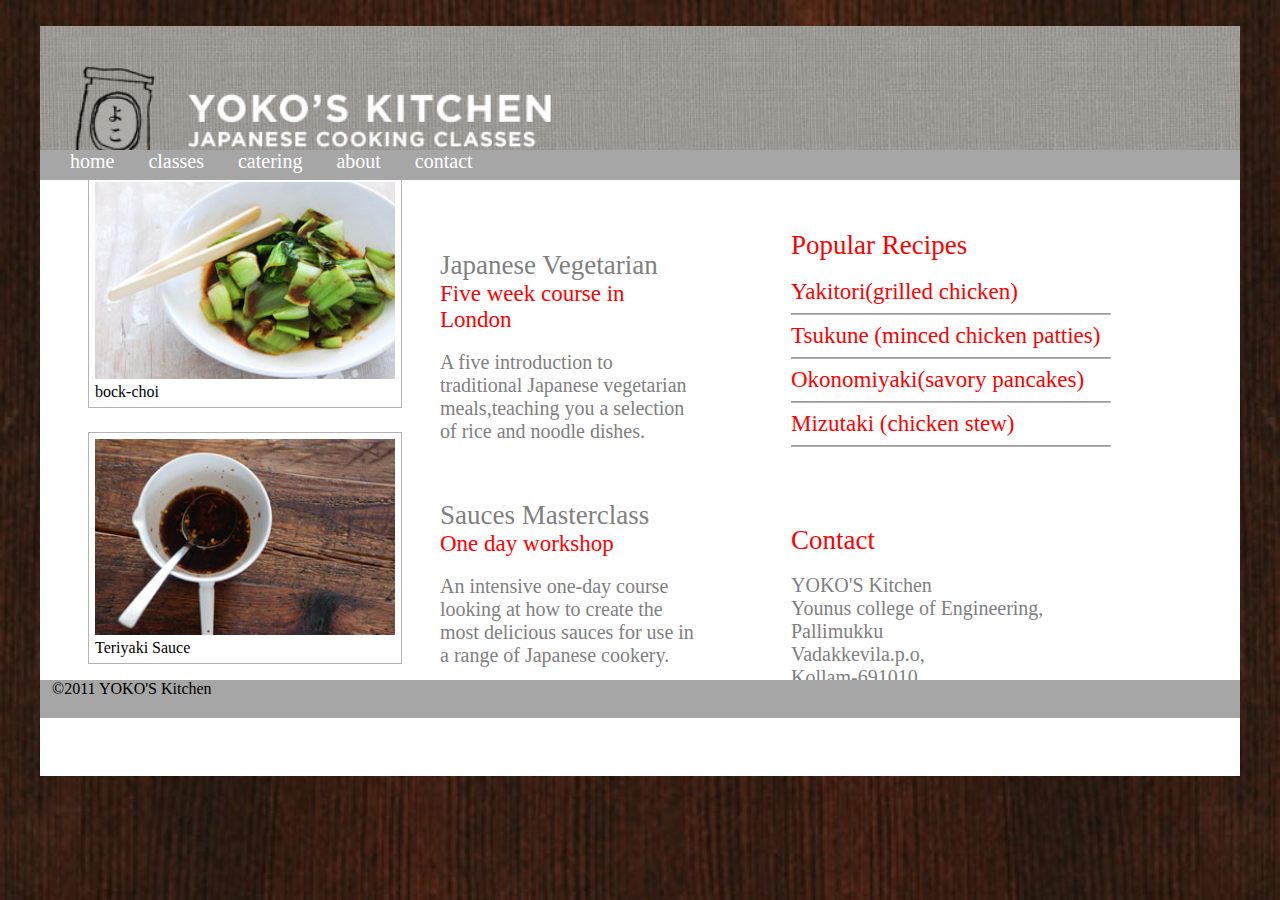
<file: task2/index.html>
<!DOCTYPE html>
<html>
  <head>
    <title>task 2</title>
    <link rel="stylesheet" href="stylesheet.css">
    <link href="https://fonts.googleapis.com/css?family=Ubuntu" rel="stylesheet">
  </head>

  <body>
        <br>
          <div class="border">
            <div class="div1">
          <header></header>
          <div class="home">
            <a class="bordertotext" href="#">  home</a>
            <a class="bordertotext" href="#">  classes</a>
            <a class="bordertotext" href="#">  catering</a>
            <a class="bordertotext" href="#">  about</a>
            <a class="bordertotext" href="#">  contact</a>
          </div>
          </div>
          <div>
            <div class="div1" id="image" >
              <img src="bok-choi.jpg" width="300">
              <figcaption>bock-choi</figcaption>
            </div>
            <div class="div1" id="image">
                <img src="teriyaki.jpg" width="300">
                <figcaption>Teriyaki Sauce</figcaption>
            </div>
          </div>
          <div >
            <div class="div2">
              <div class="head gray">Japanese Vegetarian</div>
              <div class="red head1">Five week course in London</div>
              <br>
              <div class="gray head2">A five introduction to traditional Japanese vegetarian meals,teaching you a selection of rice and noodle dishes.</div>
            </div >
            <div class="div3">
              <div  class="head gray">Sauces Masterclass</div>
              <div class="red head1">One day workshop</div>
              <br>
              <div class="gray head2">An intensive one-day course looking at how to create the most delicious sauces for use in a range of Japanese cookery.</div>
            </div>
          </div>
          <div class="line">
          <div class="div4">
            <div class="head red">Popular Recipes</div>
            <br>
            <div class="red head1">Yakitori(grilled chicken)</div>
            <hr>
            <div class="red head1">Tsukune (minced chicken patties)</div>
            <hr>
            <div class="red head1">Okonomiyaki(savory pancakes)</div>
            <hr>
            <div class="red head1">Mizutaki (chicken stew)</div>
            <hr>
          </div>
          <div class="div5">
            <div class="red head">Contact</div>
            <br>
            <div class="gray head2">YOKO'S Kitchen<br>Younus college of Engineering,<br>Pallimukku<br>Vadakkevila.p.o,<br>Kollam-691010,</div>
            <br><br>
          </div>
          </div>
          <footer><p style="padding-bottom:2%; padding-left: 1%;">&copy2011 YOKO'S Kitchen</p></footer>
  </body>
</html>
</file>
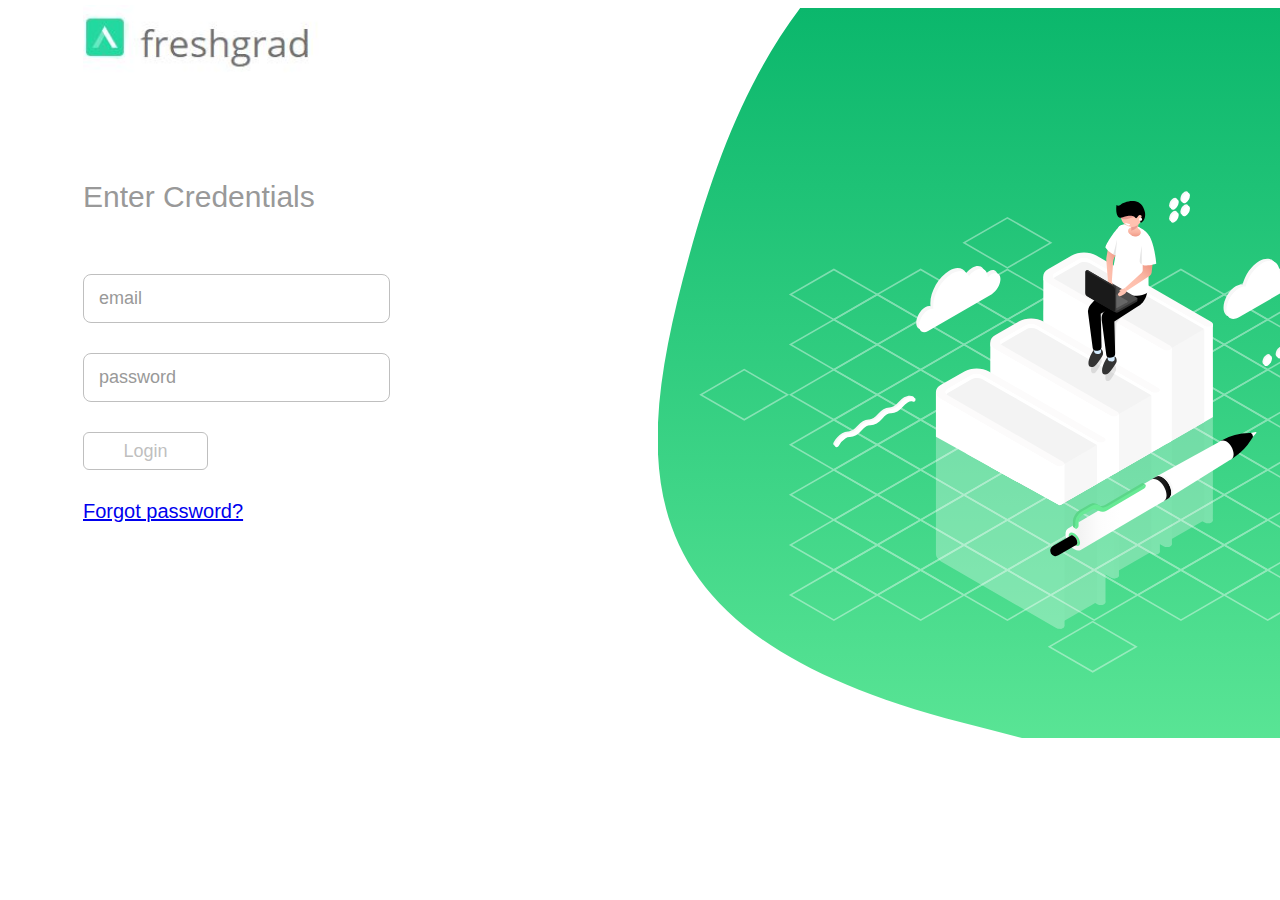
<file: task3Oct17/index.html>
<!DOCTYPE html>
<html>

<head>
  <title>Freshgrad Login Task3</title>
  <!--link for stylesheet -->
  <link rel="stylesheet" href="style.css">
  <!--link for fontfamily -->
  <link href="https://fonts.googleapis.com/css?family=Ubuntu" rel="stylesheet">

<body>
  <!--division for image -->
  <div class="divforimage"></div>
  <!--division for logo -->
  <div class="divforlogo"></div>
  <!--division for form -->
  <div class="divforform">
    <form class="" action="index1.html" method="post">
      <p id="text">Enter Credentials</p>
      <input id="textbox" type="text" placeholder="email" required>
      <input id="textbox" type="text" placeholder="password" required>
      <input id="button" type="submit" name="" value="Login">
      <div id="forgotpassword"><a href="#">Forgot password?</a></div>
  </div>
  <!--division for form ends -->
  </div>
</body>

</html>
</file>
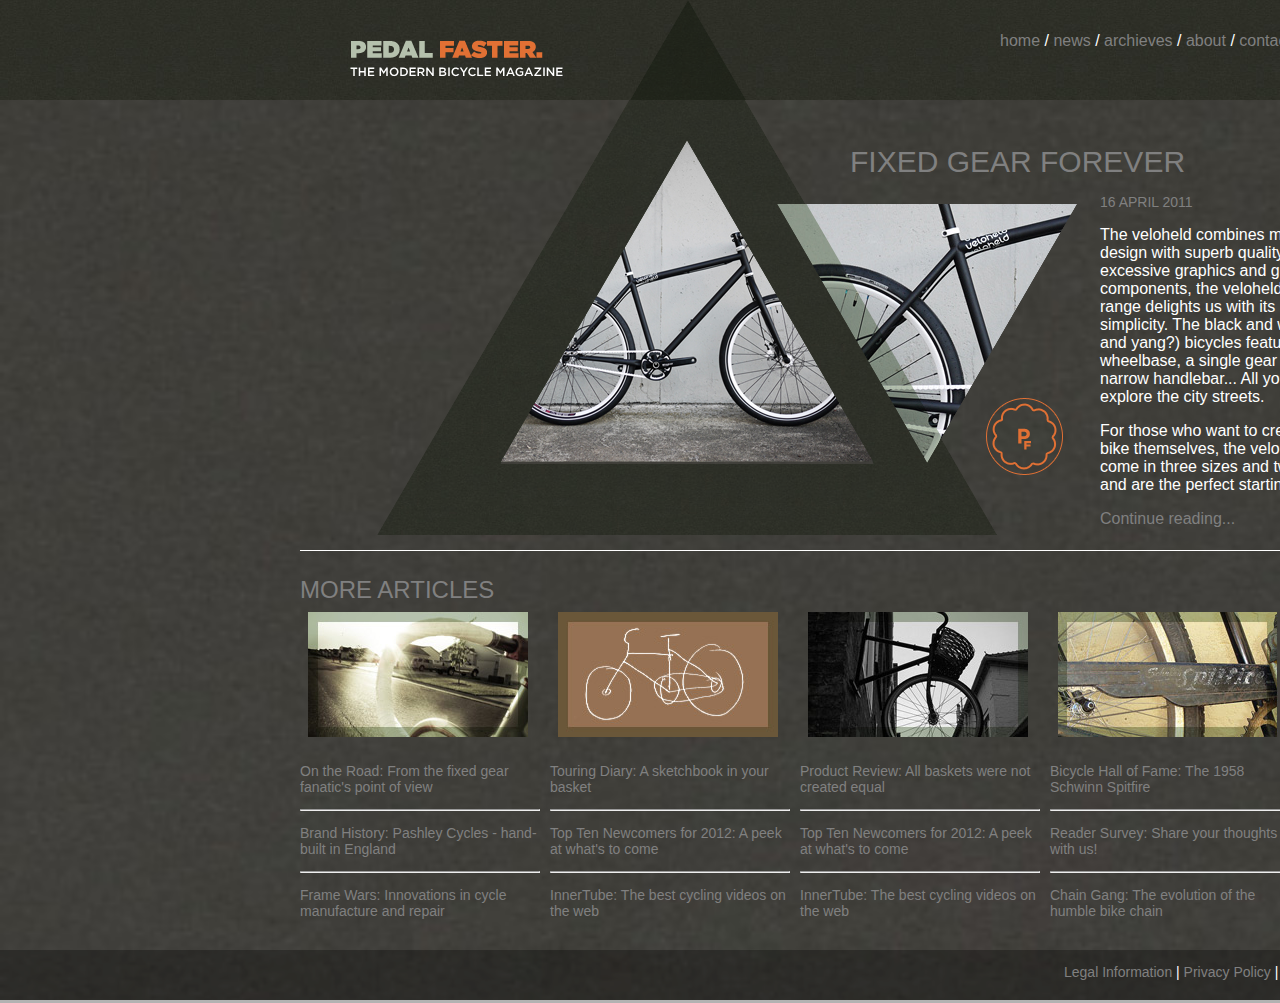
<file: task5Oct19/index.html>
<!DOCTYPE html>
<html>

<head>
  <!--link for stylesheet -->
  <link rel="stylesheet" href="style.css">
  <!--link for font family -->
  <link href="https://fonts.googleapis.com/css?family=Ubuntu" rel="stylesheet">
  <title>Pedal Faster</title>
</head>

<body>
  <!--main div starts here -->
  <div class="div1">
    <!--div for header -->
    <div class="divforheader">
      <div class="divfortextinheader">
        <img src="logo.png">
      </div>
      <div class="divforimageinheader">
        <img src="header-triangle.png">
      </div>
      <div class="divfornav">
        <a class="t" href="#">home <span style="color:white"> /</span></a>
        <a class="t" href="#"> news <span style="color:white"> /</span></a>
        <a class="t" href="#"> archieves <span style="color:white"> /</span></a>
        <a class="t" href="#"> about <span style="color:white"> /</span></a>
        <a class="t" href="#"> contact </a>
      </div>
    </div>
    <!--div for header ends here -->
    <div class="triangle">
      <img src="bg-triangle.png">
    </div>
    <!--division 2 starts here -->
    <div class="div2">
      <div class="div2cycle">
        <img src="triangles.png">
      </div>
      <div class="div2head">
        <p class="t">FIXED GEAR FOREVER</P>
      </div>
      <div class="div2text">
        <p style="font-size:14px; color:gray">16 APRIL 2011</p>
        <p style="color:white">The veloheld combines minimalist design with superb quality. Devoid of excessive graphics and gear shift components, the veloheld product range delights us with its beauty and simplicity. The black and white (yin and
          yang?) bicycles feature a short wheelbase, a single gear and a narrow handlebar... All you need to explore the city streets.</p>
        <p style="color:white">For those who want to create their bike themselves, the veloheld frames come in three sizes and two colours and are the perfect starting point.</p>
        <a href="#">Continue reading...</a>
      </div>
    </div>
    <!--division 2 ends here  -->
    <!--division 3 starts here -->
    <div class="div3">
      <a href="#" style="font-size:24px">MORE ARTICLES</a>
      <div class="partition1">
        <img style="padding:.5em;" src="more1.jpg">
        <div class="text">
          <p class="t">On the Road: From the fixed gear fanatic's point of view</p>
          <hr>
          <p class="t">Brand History: Pashley Cycles - hand-built in England</p>
          <hr>
          <p class="t">Frame Wars: Innovations in cycle manufacture and repair</p>
        </div>
      </div>
      <div class="partition2">
        <img style="padding:.5em;" src="more2.jpg">
        <div class="text">
          <p class="t">Touring Diary: A sketchbook in your basket</p>
          <hr>
          <p class="t">Top Ten Newcomers for 2012: A peek at what's to come</p>
          <hr>
          <p class="t">InnerTube: The best cycling videos on the web</p>
        </div>
      </div>
      <div class="partition3">
        <img style="padding:.5em;" src="more3.jpg">
        <div class="text">
          <p class="t">Product Review: All baskets were not created equal</p>
          <hr>
          <p class="t">Top Ten Newcomers for 2012: A peek at what's to come</p>
          <hr>
          <p class="t">InnerTube: The best cycling videos on the web</p>
        </div>
      </div>
      <div class="partition4">
        <img style="padding:.5em;" src="more4.jpg">
        <div class="text">
          <p class="t">Bicycle Hall of Fame: The 1958 Schwinn Spitfire</p>
          <hr>
          <p class="t">Reader Survey: Share your thoughts with us!</p>
          <hr>
          <p class="t">Chain Gang: The evolution of the humble bike chain</p>
        </div>
      </div>
    </div>
    <!--division3 ends here -->
    <!--division 4 starts here -->
    <div class="div4">
      <a style="margin-left:1050px" href="#">Legal Information<span style="color:white"> |</span></a>
      <a href="#">Privacy Policy<span style="color:white"> |</span></a>
      <a href="#">Copyright &copy Pedal Faster 2011</a>
    </div>
    <!--division 4 ends here -->
  </div>
  <!--main division ends here -->
</body>

</html>
</file>
<file: task2/stylesheet.css>
body{
      background-image:url("dark-wood.jpg");
      background-size:100%;
      background-repeat:no-repeat;
    }
header{
        background-image:url("header.jpg");
        width: 1200px;
        height:125px;
        background-size:100%;
        background-repeat:no-repeat;
      }
footer{
  background-color:#a6a6a6;
  bottom: 0%;
  width:1200px;
  height:5%;
  color: black;
  position:sticky;
  text-align: left;
}
.border{
  margin-left: auto;
  margin-right: auto;
  height:750px;
  width: 1200px;
  background: white;
}
.bordertotext{
              background-color:#a6a6a6;
              color:white;
              font-size:20px;
              padding-left:30px;
              text-decoration: none;
            }
  .bordertotext:hover{
                      color:black;
                      }
.home{
  height: 30px;
  top:150px;
  width: 1200px;
  background:#a6a6a6;
  position: absolute;
}
.div1{
  width:25%;
  height: auto;
}
hr{
  border-bottom: 0.1px solid #b3b3b3;
}
.line{
  border-left: 0.1px solid gray;
}
#image{
  border: 0.1px solid #b3b3b3;
  margin-left:4%;
  margin-top:2%;
  padding: 6px;
}
.div2{
  width:20%;
  height: auto;
  position: absolute;
  margin-left: 400px;
  top:250px;
}
.div3{
  width:20%;
  height: auto;
  position: absolute;
  margin-left: 400px;
  top:500px;
}
.div4{
  width:25%;
  height: auto;
  position: absolute;
  margin-left: 750px;
  top:230px;
}
.div5{
  width:25%;
  height: auto;
  position: absolute;
  margin-left: 750px;
  top:525px;
}
.head{
  font-size: 27px;
}
.head1{
  font-size: 23px;
}
.head2{
  font-size: 20px;
}

.gray{
  color:gray;
}
.red{
  color:red;
}
</file>
<file: task3Oct17/style.css>
.divforimage {
  width: 840px;
  height: 730px;
  margin-left: 650px;
  background-image: url("background.svg");
  background-repeat: no-repeat;
  background-size: 100%;
  position: absolute;
}

.divforlogo {
  width: 250px;
  height: 200px;
  margin-left: 75px;
  top: 5px;
  background-image: url("logo.JPG");
  background-size: 100%;
  background-repeat: no-repeat;
  position: absolute;
}

.divforform {
  width: 300px;
  height: 350px;
  margin-left: 75px;
  top: 150px;
  position: absolute;
}

#textbox {
  font-family: sans-serif;
  width: 16em;
  height: 2.5em;
  font-size: 18px;
  text-align: left;
  color: #bfbfbf;
  margin-top: 30px;
  border-radius: 8px;
  border: 1px solid #bfbfbf;
  padding-left: 15px;
}

#textbox:hover {
  border: 1px solid #00ff80;
}

#textbox::placeholder {
  color: #999999;
  text-align: left;
}

#button {
  font-family: sans-serif;
  margin-top: 30px;
  width: 125px;
  height: 38px;
  font-size: 18px;
  border-radius: 6px;
  color: #bfbfbf;
  background-color: white;
  border: 1px solid #bfbfbf;
}

#button:hover {
  background-color: #e6fff2;
  border: 1px solid #00ff80;
}

#forgotpassword {
  margin-top: 30px;
  font-size: 20px;
  color: #00ff80;
  font-family: sans-serif;
}

#forgotpassword:hover {
  cursor: pointer;
}

#text {
  font-family: sans-serif;
  color: #999999;
  font-size: 30px;
}

/* ````````````````styles for next page``````````````````````*/
.div1 {
  width: 350px;
  height: 825px;
  background-color: black;
  position: absolute;
}

.divforfreshgradimg {
  width: 350px;
  height: 50px;
}

.navigation {
  width: 350px;
  top: 175px;
  position: absolute;
}

.text_in_div1 {
  font-size: 18px;
  color: white;
  font-family: sans-serif;
  display: block;
  text-decoration: none;
  border-left: 2em width: 350px;
  height: 50px;
  padding-left: 1em;
  padding-top: 1em;
}

.text_in_div1:hover {
  border-right: 3px solid #00ff00;
  background-color: rgba(0, 255, 128, 0.3);
  color: green;
}

.ddugky {
  width: 350;
  height: 100;
  top: 100px;
  margin-left: 125px;
  position: absolute;
  color: white;
  font-size: 22px;
  font-weight: bolder;
  font-family: sans-serif;
}

.div2 {
  width: 1175px;
  height: 800px;
}

.divfortop {
  margin-left: 350px;
  width: 1200px;
  height: 8em;
  padding-top: 3em;
  border-bottom: 2px solid #e6e6e6;
}

.top {
  width: 6em;
  height: 3em;
  margin-left: 4em;
  margin-right: 4em;
  background-color: white;
  border-radius: 1em;
  border: 1px solid white;
  font-family: sans-serif;
}

.Students {
  background-color: #00e68a;
  border: none;
  color: white;
}

.admins {
  background-color: white;
  color: gray;
}

.Students:hover {
  background-color: white;
  color: gray;
}

.admins:hover {
  background-color: #00e68a;
  color: white;
}

.divfordropbox {
  top: 3.5em;
  width: 400px;
  height: 3em;
  margin-left: 1200px;
  position: absolute;
}

.dropbox {
  width: 9em;
  height: 3em;
  border: 1px solid white;
  background-color: #00e68a;
  margin-right: 5em;
  color: white;
}

.divforquickaction {
  margin-left: 400px;
  width: 1200px;
  margin-top: 2em;
}

.buttons {
  width: 23em;
  height: 3em;
  margin-right: 5.1em;
  background-color: white;
  border: 2px solid #e6e6e6;
  border-radius: 6px;
  color: gray;
  font-family: sans-serif;
}

.divforshow {
  width: 200px;
  margin-top: 2em;
  margin-left: 1400px;
  color: gray;
  font-family: sans-serif;
}

#search {
  top: 17em;
  border: 2px solid #f2f2f2;
  color: gray;
  font-family: sans-serif;
  border-radius: 6px;
  width: 15em;
  height: 2.5em;
  position: absolute;
  margin-left: 400px;
}

#quick {
  font-size: 1.5em;
  font-family: sans-serif;
}

.divfortable {
  margin-top: 3em;
  width: 1400px;
  margin-left: 375px;
}

table {
  width: 1200px;
  height: 495px;
  border-collapse: collapse;
  font-family: sans-serif;
}

table, tr {
  border: 2px solid #e6e6e6;
}

th, td {
  text-align: left;
  padding-left: 1.5em;
}

td {
  color: gray;
}

th {
  color: #666666;
  background-color: #f2f2f2;
}
</file>
<file: task5Oct19/style.css>
/*```css for body```*/
body {
  margin: 0;
  font-family: helvetica;
}
/*````css for main div */
.div1 {
  width: 1600px;
  height: 1000px;
  background-image: url("bg.jpg");
  background-repeat: no-repeat;
  background-size: 100%;
  border-bottom: 2px solid white;
  position: absolute;
}
/*````css for header */
.divforheader {
  width: 1600px;
  height: 100px;
  position: fixed;
  z-index: 50;
  background-image: url("bg-header.jpg");
}

.divfortextinheader {
  width: 300px;
  height: 100px;
  margin-left: 350px;
  top: 2.5em;
  position: absolute;
}

.divforimageinheader {
  width: 300px;
  height: 150px;
  margin-left: 630px;
}

.divfornav {
  margin-left: 1000px;
  top: 2em;
  position: absolute;
}

a {
  text-decoration: none;
  color:gray;
}

.triangle {
  position: absolute;
  margin-left: 377px;
}
/*````css for div2 */
.div2 {
  width: 1000px;
  height: 450px;
  top: 100px;
  margin-left: 300px;
  position: absolute;
  border-bottom: 1px solid white;
}

.div2cycle {
  position: absolute;
  margin-left: 200px;
  margin-top: 2.5em;
}

.div2head {
  position: absolute;
  margin-left: 550px;
  font-size: 30px;
  color: gray;
  margin-top: .5em;
}

.div2text {
  position: absolute;
  width: 270px;
  height: 400px;
  margin-left: 800px;
  margin-top: 5em;
}
/*````css for div2 */
.div3 {
  position: absolute;
  width: 1000px;
  height: 400px;
  margin-left: 300px;
  top: 36em;
}

.partition1 {
  position: absolute;
  width: 240px;
  height: 350px;
}

.text {
  color: gray;
  font-size: 14px;
}

.t {}

.t:hover {
  color: white;
}

.partition2 {
  position: absolute;
  width: 240px;
  height: 350px;
  margin-left: 250px;
}

.partition3 {
  position: absolute;
  width: 240px;
  height: 350px;
  margin-left: 500px;
}

.partition4 {
  position: absolute;
  width: 240px;
  height: 350px;
  margin-left: 750px;
}
/*````css for div4 */
.div4 {
  width: 1600px;
  height:25px;
  position: absolute;
  top: 950px;
  padding: 1em;
  font-size: 14px;
  background-color: rgba(0, 0, 0, 0.3);
}
</file>
